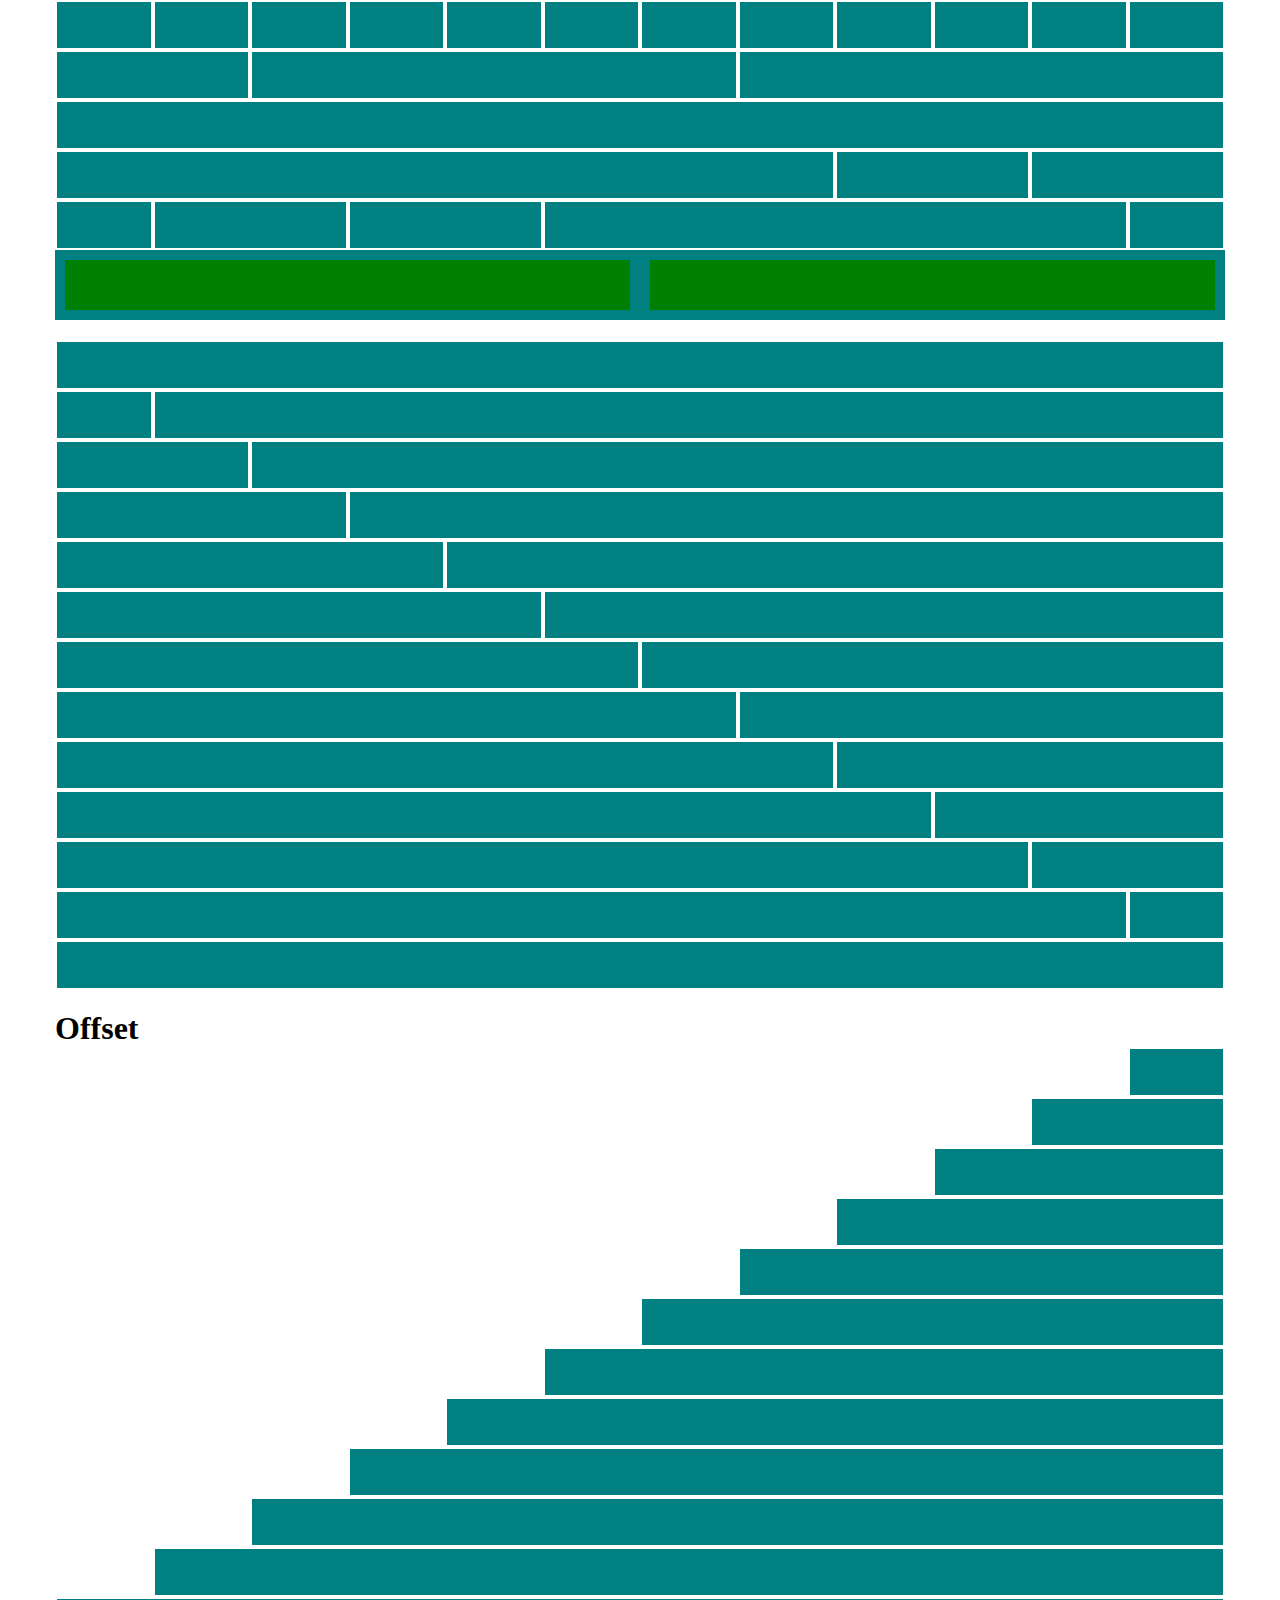
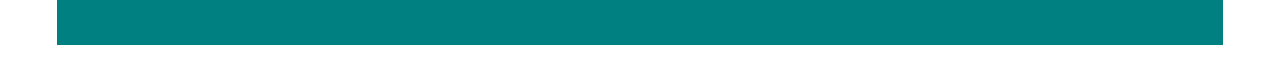
<file: index.html>
<!DOCTYPE html>
<html lang="en">
<head>
    <meta charset="UTF-8">
    <meta http-equiv="X-UA-Compatible" content="IE=edge">
    <meta name="viewport" content="width=ù, initial-scale=1.0">
    <title>Document</title>

    <link rel="stylesheet" href="css/12bool.css">
    <link rel="stylesheet" href="css/style.css">
</head>
<body>
    <div class="container">

        <div class="blocco">

            <div class="row">
                <div class="col-xs-1 blue"></div>
                <div class="col-xs-1 blue"></div>
                <div class="col-xs-1 blue"></div>
                <div class="col-xs-1 blue"></div>
                <div class="col-xs-1 blue"></div>
                <div class="col-xs-1 blue"></div>
                <div class="col-xs-1 blue"></div>
                <div class="col-xs-1 blue"></div>
                <div class="col-xs-1 blue"></div>
                <div class="col-xs-1 blue"></div>
                <div class="col-xs-1 blue"></div>
                <div class="col-xs-1 blue"></div>
            </div>

            <div class="row">
                <div class="col-xs-2 blue"></div>
                <div class="col-xs-5 blue"></div>
                <div class="col-xs-5 blue"></div>
            </div>

            <div class="row">
                <div class="col-xs-12 blue"></div>
            </div>

            <div class="row">
                <div class="col-xs-8 blue"></div>
                <div class="col-xs-2 blue"></div>
                <div class="col-xs-2 blue"></div>
            </div>

            <div class="row">
                <div class="col-xs-1 blue"></div>
                <div class="col-xs-2 blue"></div>
                <div class="col-xs-2 blue"></div>
                <div class="col-xs-6 blue"></div>
                <div class="col-xs-1 blue"></div>
            </div>

            <div class="row">
                <div class="col-xs-6 inside">
                    <div class="row">
                        <div class="col-xs-2 nested"></div>
                        <div class="col-xs-2 nested"></div>
                        <div class="col-xs-8 nested"></div>
                    </div>
                </div>
                <div class="col-xs-6 inside">
                    <div class="row">
                        <div class="col-xs-6 nested"></div>
                        <div class="col-xs-6 nested"></div>
                    </div>
                </div>
            </div>

        </div>

        <div class="blocco">
            <div class="row">
                <div class="col-xs-12 blue"></div>
            </div>

            <div class="row">
                <div class="col-xs-1 blue"></div>
                <div class="col-xs-11 blue"></div>
            </div>

            <div class="row">
                <div class="col-xs-2 blue"></div>
                <div class="col-xs-10 blue"></div>
            </div>

            <div class="row">
                <div class="col-xs-3 blue"></div>
                <div class="col-xs-9 blue"></div>
            </div>

            <div class="row">
                <div class="col-xs-4 blue"></div>
                <div class="col-xs-8 blue"></div>
            </div>

            <div class="row">
                <div class="col-xs-5 blue"></div>
                <div class="col-xs-7 blue"></div>
            </div>

            <div class="row">
                <div class="col-xs-6 blue"></div>
                <div class="col-xs-6 blue"></div>
            </div>

            <div class="row">
                <div class="col-xs-7 blue"></div>
                <div class="col-xs-5 blue"></div>
            </div>

            <div class="row">
                <div class="col-xs-8 blue"></div>
                <div class="col-xs-4 blue"></div>
            </div>

            <div class="row">
                <div class="col-xs-9 blue"></div>
                <div class="col-xs-3 blue"></div>
            </div>

            <div class="row">
                <div class="col-xs-10 blue"></div>
                <div class="col-xs-2 blue"></div>
            </div>

            <div class="row">
                <div class="col-xs-11 blue"></div>
                <div class="col-xs-1 blue"></div>
            </div>

            <div class="row">
                <div class="col-xs-12 blue"></div>
            </div>
        </div>


        <h1>Offset</h1>

        
        <div class="blocco">

            <div class="row">
                <div class="col-xs-offset-12"></div>             <!-- ? -->
            </div>

            <div class="row">
                <div class="col-xs-offset-11"></div>
                <div class="col-xs-1 blue"></div>
            </div>
            
            <div class="row">
                <div class="col-xs-offset-10"></div>
                <div class="col-xs-2 blue"></div>
            </div>

            <div class="row">
                <div class="col-xs-offset-9"></div>
                <div class="col-xs-3 blue"></div>
            </div>

            <div class="row">
                <div class="col-xs-offset-8"></div>
                <div class="col-xs-4 blue"></div>
            </div>

            <div class="row">
                <div class="col-xs-offset-7"></div>
                <div class="col-xs-5 blue"></div>
            </div>

            <div class="row">
                <div class="col-xs-offset-6"></div>
                <div class="col-xs-6 blue"></div>
            </div>

            <div class="row">
                <div class="col-xs-offset-5"></div>
                <div class="col-xs-7 blue"></div>
            </div>

            <div class="row">
                <div class="col-xs-offset-4"></div>
                <div class="col-xs-8 blue"></div>
            </div>

            <div class="row">
                <div class="col-xs-offset-3"></div>
                <div class="col-xs-9 blue"></div>
            </div>

            <div class="row">
                <div class="col-xs-offset-2"></div>
                <div class="col-xs-10 blue"></div>
            </div>

            <div class="row">
                <div class="col-xs-offset-1"></div>
                <div class="col-xs-11 blue"></div>
            </div>

            <div class="row">
                <div class="col-xs-12 blue"></div>
            </div>

        </div>

    </div>
</body>
</html>
</file>
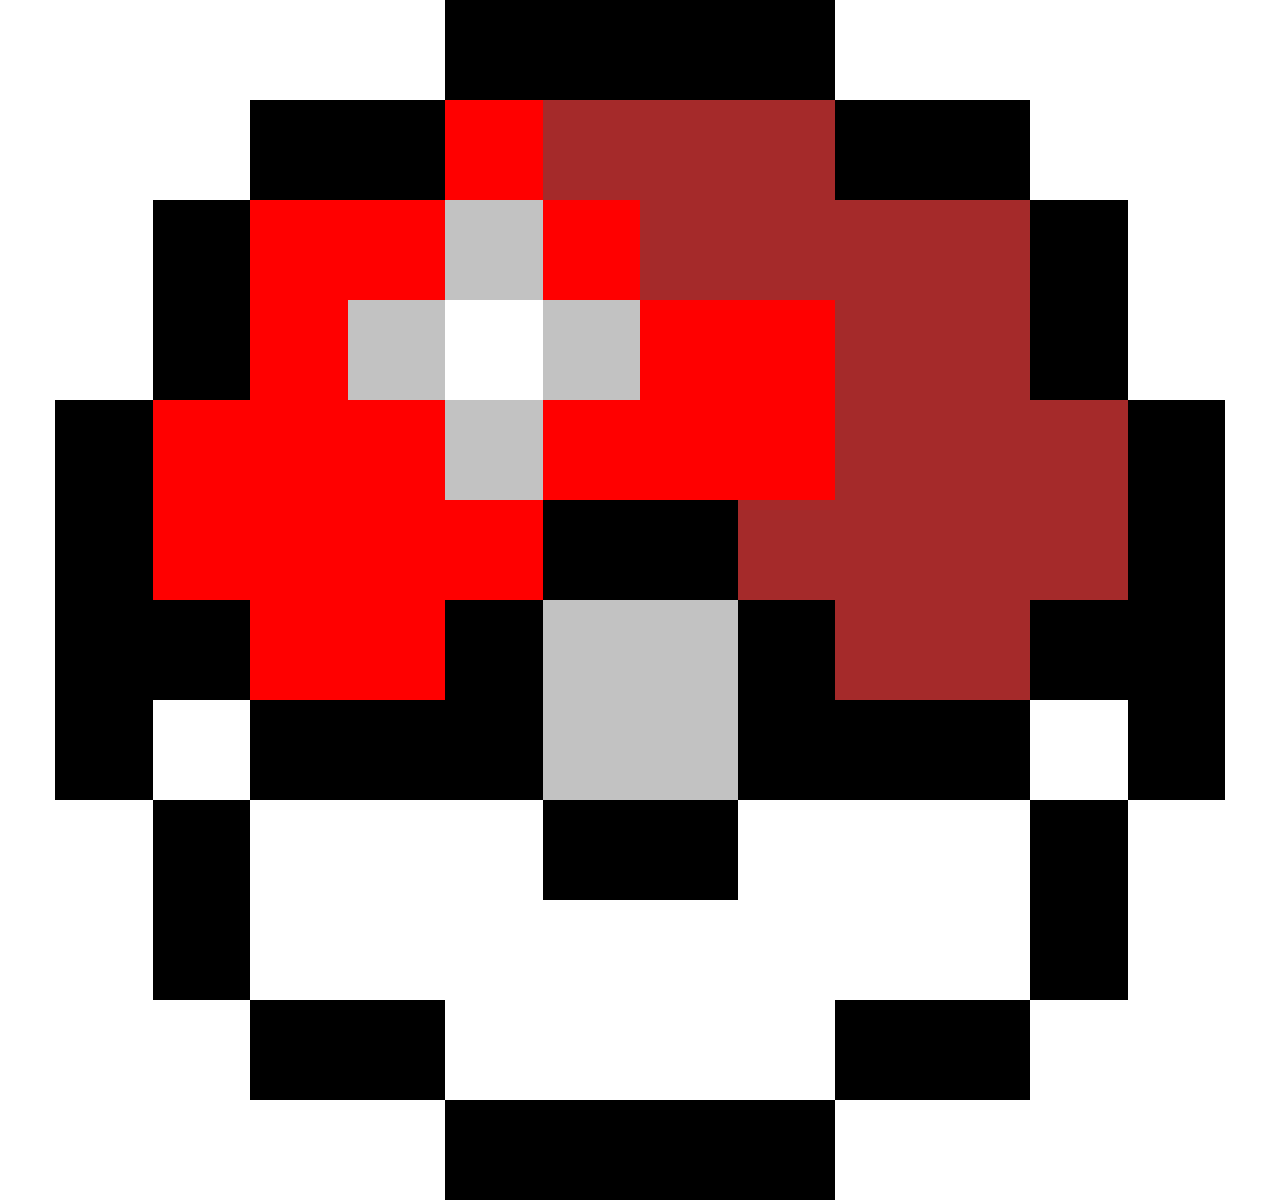
<file: index-bonus.html>
<!DOCTYPE html>
<html lang="en">
<head>
    <meta charset="UTF-8">
    <meta http-equiv="X-UA-Compatible" content="IE=edge">
    <meta name="viewport" content="width=device-width, initial-scale=1.0">
    <title>Pokeball</title>

    <link rel="stylesheet" href="css/12bool.css">
    <link rel="stylesheet" href="css/style-bonus.css">


</head>
<body>
    <div class="container">
        
        <div class="row">
            <div class="col-xs-offset-4"></div>
            <div class="col-xs-4 quadrato black"></div>
            <div class="col-xs-offset-4"></div>
        </div>


        <div class="row">
            <div class="col-xs-offset-2"></div>
            <div class="col-xs-2 quadrato black"></div>
            <div class="col-xs-1 quadrato red"></div>
            <div class="col-xs-3 quadrato bordeaux"></div>
            <div class="col-xs-2 quadrato black"></div>
            <div class="col-xs-offset-2"></div>
        </div>

        <div class="row">
            <div class="col-xs-offset-1"></div>
            <div class="col-xs-1 quadrato black"></div>
            <div class="col-xs-2 quadrato red"></div>
            <div class="col-xs-1 quadrato gray"></div>
            <div class="col-xs-1 quadrato red"></div>
            <div class="col-xs-4 quadrato bordeaux"></div>
            <div class="col-xs-1 quadrato black"></div>
            <div class="col-xs-offset-1"></div>
        </div>

        <div class="row">
            <div class="col-xs-offset-1"></div>
            <div class="col-xs-1 quadrato black"></div>
            <div class="col-xs-1 quadrato red"></div>
            <div class="col-xs-1 quadrato gray"></div>
            <div class="col-xs-1 quadrato white"></div>
            <div class="col-xs-1 quadrato gray"></div>
            <div class="col-xs-2 quadrato red"></div>
            <div class="col-xs-2 quadrato bordeaux"></div>
            <div class="col-xs-1 quadrato black"></div>
            <div class="col-xs-offset-1"></div>
        </div>

        <div class="row">
            <div class="col-xs-1 quadrato black"></div>
            <div class="col-xs-3 quadrato red"></div>
            <div class="col-xs-1 quadrato gray"></div>
            <div class="col-xs-3 quadrato red"></div>
            <div class="col-xs-3 quadrato bordeaux"></div>
            <div class="col-xs-1 quadrato black"></div>
        </div>

        <div class="row">
            <div class="col-xs-1 quadrato black"></div>
            <div class="col-xs-4 quadrato red"></div>
            <div class="col-xs-2 quadrato black"></div>
            <div class="col-xs-4 quadrato bordeaux"></div>
            <div class="col-xs-1 quadrato black"></div>
        </div>

        <div class="row">
            <div class="col-xs-2 quadrato black"></div>
            <div class="col-xs-2 quadrato red"></div>
            <div class="col-xs-1 quadrato black"></div>
            <div class="col-xs-2 quadrato gray"></div>
            <div class="col-xs-1 quadrato black"></div>
            <div class="col-xs-2 quadrato bordeaux"></div>
            <div class="col-xs-2 quadrato black"></div>
        </div>

        <div class="row">
            <div class="col-xs-1 quadrato black"></div>
            <div class="col-xs-offset-1"></div>
            <div class="col-xs-3 quadrato black"></div>
            <div class="col-xs-2 quadrato gray"></div>
            <div class="col-xs-3 quadrato black"></div>
            <div class="col-xs-offset-1"></div>
            <div class="col-xs-1 quadrato black"></div>
        </div>

        <div class="row">
            <div class="col-xs-offset-1"></div>
            <div class="col-xs-1 quadrato black"></div>
            <div class="col-xs-offset-3"></div>
            <div class="col-xs-2 quadrato black"></div>
            <div class="col-xs-offset-3"></div>
            <div class="col-xs-1 quadrato black"></div>
            <div class="col-xs-offset-1"></div>
        </div>

        <div class="row">
            <div class="col-xs-offset-1"></div>
            <div class="col-xs-1 quadrato black"></div>
            <div class="col-xs-offset-8"></div>
            <div class="col-xs-1 quadrato black"></div>
            <div class="col-xs-offset-1"></div>
        </div>

        <div class="row">
            <div class="col-xs-offset-2"></div>
            <div class="col-xs-2 quadrato black"></div>
            <div class="col-xs-offset-4"></div>
            <div class="col-xs-2 quadrato black"></div>
            <div class="col-xs-offset-2"></div>
        </div>

        <div class="row">
            <div class="col-xs-offset-4"></div>
            <div class="col-xs-4 quadrato black"></div>
            <div class="col-xs-offset-4"></div>
        </div>




    </div>
</body>
</html
</file>
<file: css/12bool.css>
* {
    margin: 0;
    padding: 0;
    box-sizing: border-box;
}

[class*="col-"] {
    flex: 0 0 auto;
}

.container {
    max-width: 1170px;
    margin: 0 auto;
}


.row {
    display: flex;
    flex-direction: row;
    flex-wrap: wrap;
}


            /* --- XS --- */
.col-xs-1 {
    flex-basis: calc((100% / 12) * 1);
    max-width: calc((100% / 12) * 1);
}

.col-xs-2 {
    flex-basis: calc((100% / 12) * 2);
    max-width: calc((100% / 12) * 2);
}

.col-xs-3 {
    flex-basis: calc((100% / 12) * 3);
    max-width: calc((100% / 12) * 3);
}

.col-xs-4 {
    flex-basis: calc((100% / 12) * 4);
    max-width: calc((100% / 12) * 4);
}

.col-xs-5 {
    flex-basis: calc((100% / 12) * 5);
    max-width: calc((100% / 12) * 5);
}

.col-xs-6 {
    flex-basis: calc((100% / 12) * 6);
    max-width: calc((100% / 12) * 6);
}

.col-xs-7 {
    flex-basis: calc((100% / 12) * 7);
    max-width: calc((100% / 12) * 7);
}

.col-xs-8 {
    flex-basis: calc((100% / 12) * 8);
    max-width: calc((100% / 12) * 8);
}

.col-xs-9 {
    flex-basis: calc((100% / 12) * 9);
    max-width: calc((100% / 12) * 9);
}

.col-xs-10 {
    flex-basis: calc((100% / 12) * 10);
    max-width: calc((100% / 12) * 10);
}

.col-xs-11 {
    flex-basis: calc((100% / 12) * 11);
    max-width: calc((100% / 12) * 11);
}

.col-xs-12 {
    flex-basis: calc((100% / 12) * 12);
    max-width: calc((100% / 12) * 12);
}

.col-xs-offset-1 {
    margin-left: calc((100% / 12) * 1);
}

.col-xs-offset-2 {
    margin-left: calc((100% / 12) * 2);
}

.col-xs-offset-3 {
    margin-left: calc((100% / 12) * 3);
}

.col-xs-offset-4 {
    margin-left: calc((100% / 12) * 4);
}

.col-xs-offset-5 {
    margin-left: calc((100% / 12) * 5);
}

.col-xs-offset-6 {
    margin-left: calc((100% / 12) * 6);
}

.col-xs-offset-7 {
    margin-left: calc((100% / 12) * 7);
}

.col-xs-offset-8 {
    margin-left: calc((100% / 12) * 8);
}

.col-xs-offset-9 {
    margin-left: calc((100% / 12) * 9);
}

.col-xs-offset-10 {
    margin-left: calc((100% / 12) * 10);
}

.col-xs-offset-11 {
    margin-left: calc((100% / 12) * 11);
}

.col-xs-offset-12 {
    margin-left: calc((100% / 12) * 12);
}
/* --- RESPONSIVE --- */

                


            /* --- SM --- */
    @media all and (min-width: 576) {
        .col-sm-1 {
            flex-basis: calc((100% / 12) * 1);
            max-width: calc((100% / 12) * 1);
        }
        
        .col-sm-2 {
            flex-basis: calc((100% / 12) * 2);
            max-width: calc((100% / 12) * 2);
        }
        
        .col-sm-3 {
            flex-basis: calc((100% / 12) * 3);
            max-width: calc((100% / 12) * 3);
        }
        
        .col-sm-4 {
            flex-basis: calc((100% / 12) * 4);
            max-width: calc((100% / 12) * 4);
        }
        
        .col-sm-5 {
            flex-basis: calc((100% / 12) * 5);
            max-width: calc((100% / 12) * 5);
        }
        
        .col-sm-6 {
            flex-basis: calc((100% / 12) * 6);
            max-width: calc((100% / 12) * 6);
        }
        
        .col-sm-7 {
            flex-basis: calc((100% / 12) * 7);
            max-width: calc((100% / 12) * 7);
        }
        
        .col-sm-8 {
            flex-basis: calc((100% / 12) * 8);
            max-width: calc((100% / 12) * 8);
        }
        
        .col-sm-9 {
            flex-basis: calc((100% / 12) * 9);
            max-width: calc((100% / 12) * 9);
        }
        
        .col-sm-10 {
            flex-basis: calc((100% / 12) * 10);
            max-width: calc((100% / 12) * 10);
        }
        
        .col-sm-11 {
            flex-basis: calc((100% / 12) * 11);
            max-width: calc((100% / 12) * 11);
        }
        
        .col-sm-12 {
            flex-basis: calc((100% / 12) * 12);
            max-width: calc((100% / 12) * 12);
        }
        
        .col-sm-offset-1 {
            margin-left: calc((100% / 12) * 1);
        }
        
        .col-sm-offset-2 {
            margin-left: calc((100% / 12) * 2);
        }
        
        .col-sm-offset-3 {
            margin-left: calc((100% / 12) * 3);
        }
        
        .col-sm-offset-4 {
            margin-left: calc((100% / 12) * 4);
        }
        
        .col-sm-offset-5 {
            margin-left: calc((100% / 12) * 5);
        }
        
        .col-sm-offset-6 {
            margin-left: calc((100% / 12) * 6);
        }
        
        .col-sm-offset-7 {
            margin-left: calc((100% / 12) * 7);
        }
        
        .col-sm-offset-8 {
            margin-left: calc((100% / 12) * 8);
        }
        
        .col-sm-offset-9 {
            margin-left: calc((100% / 12) * 9);
        }
        
        .col-sm-offset-10 {
            margin-left: calc((100% / 12) * 10);
        }
        
        .col-sm-offset-11 {
            margin-left: calc((100% / 12) * 11);
        }
        
        .col-sm-offset-12 {
            margin-left: calc((100% / 12) * 12);
        }
    }

                 /* --- MD --- */
    @media all and (min-width: 768px) {
        .col-md-1 {
            flex-basis: calc((100% / 12) * 1);
            max-width: calc((100% / 12) * 1);
        }
        
        .col-md-2 {
            flex-basis: calc((100% / 12) * 2);
            max-width: calc((100% / 12) * 2);
        }
        
        .col-md-3 {
            flex-basis: calc((100% / 12) * 3);
            max-width: calc((100% / 12) * 3);
        }
        
        .col-md-4 {
            flex-basis: calc((100% / 12) * 4);
            max-width: calc((100% / 12) * 4);
        }
        
        .col-md-5 {
            flex-basis: calc((100% / 12) * 5);
            max-width: calc((100% / 12) * 5);
        }
        
        .col-md-6 {
            flex-basis: calc((100% / 12) * 6);
            max-width: calc((100% / 12) * 6);
        }
        
        .col-md-7 {
            flex-basis: calc((100% / 12) * 7);
            max-width: calc((100% / 12) * 7);
        }
        
        .col-md-8 {
            flex-basis: calc((100% / 12) * 8);
            max-width: calc((100% / 12) * 8);
        }
        
        .col-md-9 {
            flex-basis: calc((100% / 12) * 9);
            max-width: calc((100% / 12) * 9);
        }
        
        .col-md-10 {
            flex-basis: calc((100% / 12) * 10);
            max-width: calc((100% / 12) * 10);
        }
        
        .col-md-11 {
            flex-basis: calc((100% / 12) * 11);
            max-width: calc((100% / 12) * 11);
        }
        
        .col-md-12 {
            flex-basis: calc((100% / 12) * 12);
            max-width: calc((100% / 12) * 12);
        }
        
        .col-md-offset-1 {
            margin-left: calc((100% / 12) * 1);
        }
        
        .col-md-offset-2 {
            margin-left: calc((100% / 12) * 2);
        }
        
        .col-md-offset-3 {
            margin-left: calc((100% / 12) * 3);
        }
        
        .col-md-offset-4 {
            margin-left: calc((100% / 12) * 4);
        }
        
        .col-md-offset-5 {
            margin-left: calc((100% / 12) * 5);
        }
        
        .col-md-offset-6 {
            margin-left: calc((100% / 12) * 6);
        }
        
        .col-md-offset-7 {
            margin-left: calc((100% / 12) * 7);
        }
        
        .col-md-offset-8 {
            margin-left: calc((100% / 12) * 8);
        }
        
        .col-md-offset-9 {
            margin-left: calc((100% / 12) * 9);
        }
        
        .col-md-offset-10 {
            margin-left: calc((100% / 12) * 10);
        }
        
        .col-md-offset-11 {
            margin-left: calc((100% / 12) * 11);
        }
        
        .col-md-offset-12 {
            margin-left: calc((100% / 12) * 12);
        }
    }


                /* --- LG --- */

    @media all and (min-width: 992px) {
        .col-lg-1 {
            flex-basis: calc((100% / 12) * 1);
            max-width: calc((100% / 12) * 1);
        }
        
        .col-lg-2 {
            flex-basis: calc((100% / 12) * 2);
            max-width: calc((100% / 12) * 2);
        }
        
        .col-lg-3 {
            flex-basis: calc((100% / 12) * 3);
            max-width: calc((100% / 12) * 3);
        }
        
        .col-lg-4 {
            flex-basis: calc((100% / 12) * 4);
            max-width: calc((100% / 12) * 4);
        }
        
        .col-lg-5 {
            flex-basis: calc((100% / 12) * 5);
            max-width: calc((100% / 12) * 5);
        }
        
        .col-lg-6 {
            flex-basis: calc((100% / 12) * 6);
            max-width: calc((100% / 12) * 6);
        }
        
        .col-lg-7 {
            flex-basis: calc((100% / 12) * 7);
            max-width: calc((100% / 12) * 7);
        }
        
        .col-lg-8 {
            flex-basis: calc((100% / 12) * 8);
            max-width: calc((100% / 12) * 8);
        }
        
        .col-lg-9 {
            flex-basis: calc((100% / 12) * 9);
            max-width: calc((100% / 12) * 9);
        }
        
        .col-lg-10 {
            flex-basis: calc((100% / 12) * 10);
            max-width: calc((100% / 12) * 10);
        }
        
        .col-lg-11 {
            flex-basis: calc((100% / 12) * 11);
            max-width: calc((100% / 12) * 11);
        }
        
        .col-lg-12 {
            flex-basis: calc((100% / 12) * 12);
            max-width: calc((100% / 12) * 12);
        }
        
        .col-lg-offset-1 {
            margin-left: calc((100% / 12) * 1);
        }
        
        .col-lg-offset-2 {
            margin-left: calc((100% / 12) * 2);
        }
        
        .col-lg-offset-3 {
            margin-left: calc((100% / 12) * 3);
        }
        
        .col-lg-offset-4 {
            margin-left: calc((100% / 12) * 4);
        }
        
        .col-lg-offset-5 {
            margin-left: calc((100% / 12) * 5);
        }
        
        .col-lg-offset-6 {
            margin-left: calc((100% / 12) * 6);
        }
        
        .col-lg-offset-7 {
            margin-left: calc((100% / 12) * 7);
        }
        
        .col-lg-offset-8 {
            margin-left: calc((100% / 12) * 8);
        }
        
        .col-lg-offset-9 {
            margin-left: calc((100% / 12) * 9);
        }
        
        .col-lg-offset-10 {
            margin-left: calc((100% / 12) * 10);
        }
        
        .col-lg-offset-11 {
            margin-left: calc((100% / 12) * 11);
        }
        
        .col-lg-offset-12 {
            margin-left: calc((100% / 12) * 12);
        }
    }
</file>
<file: css/style.css>
.blocco{
    margin-bottom: 20px;
}
.blue{
    height: 50px;
    background-color: teal;
    border: 2px solid #fff;
}

.inside{
    background-color: teal;
    padding: 10px;
}

.nested{
    height: 50px;
    background-color: green;
    z-index: 1;
}
</file>
<file: css/style-bonus.css>
.quadrato{
    height: 100px;
    /* border: 1px #fff solid; */
}

.black{
    background: black;
}

.red{
    background: red;
}

.bordeaux{
    background: brown;
}

.gray{
    background: rgb(194, 194, 194);
}

.white{
    background: #fff;
}
</file>
